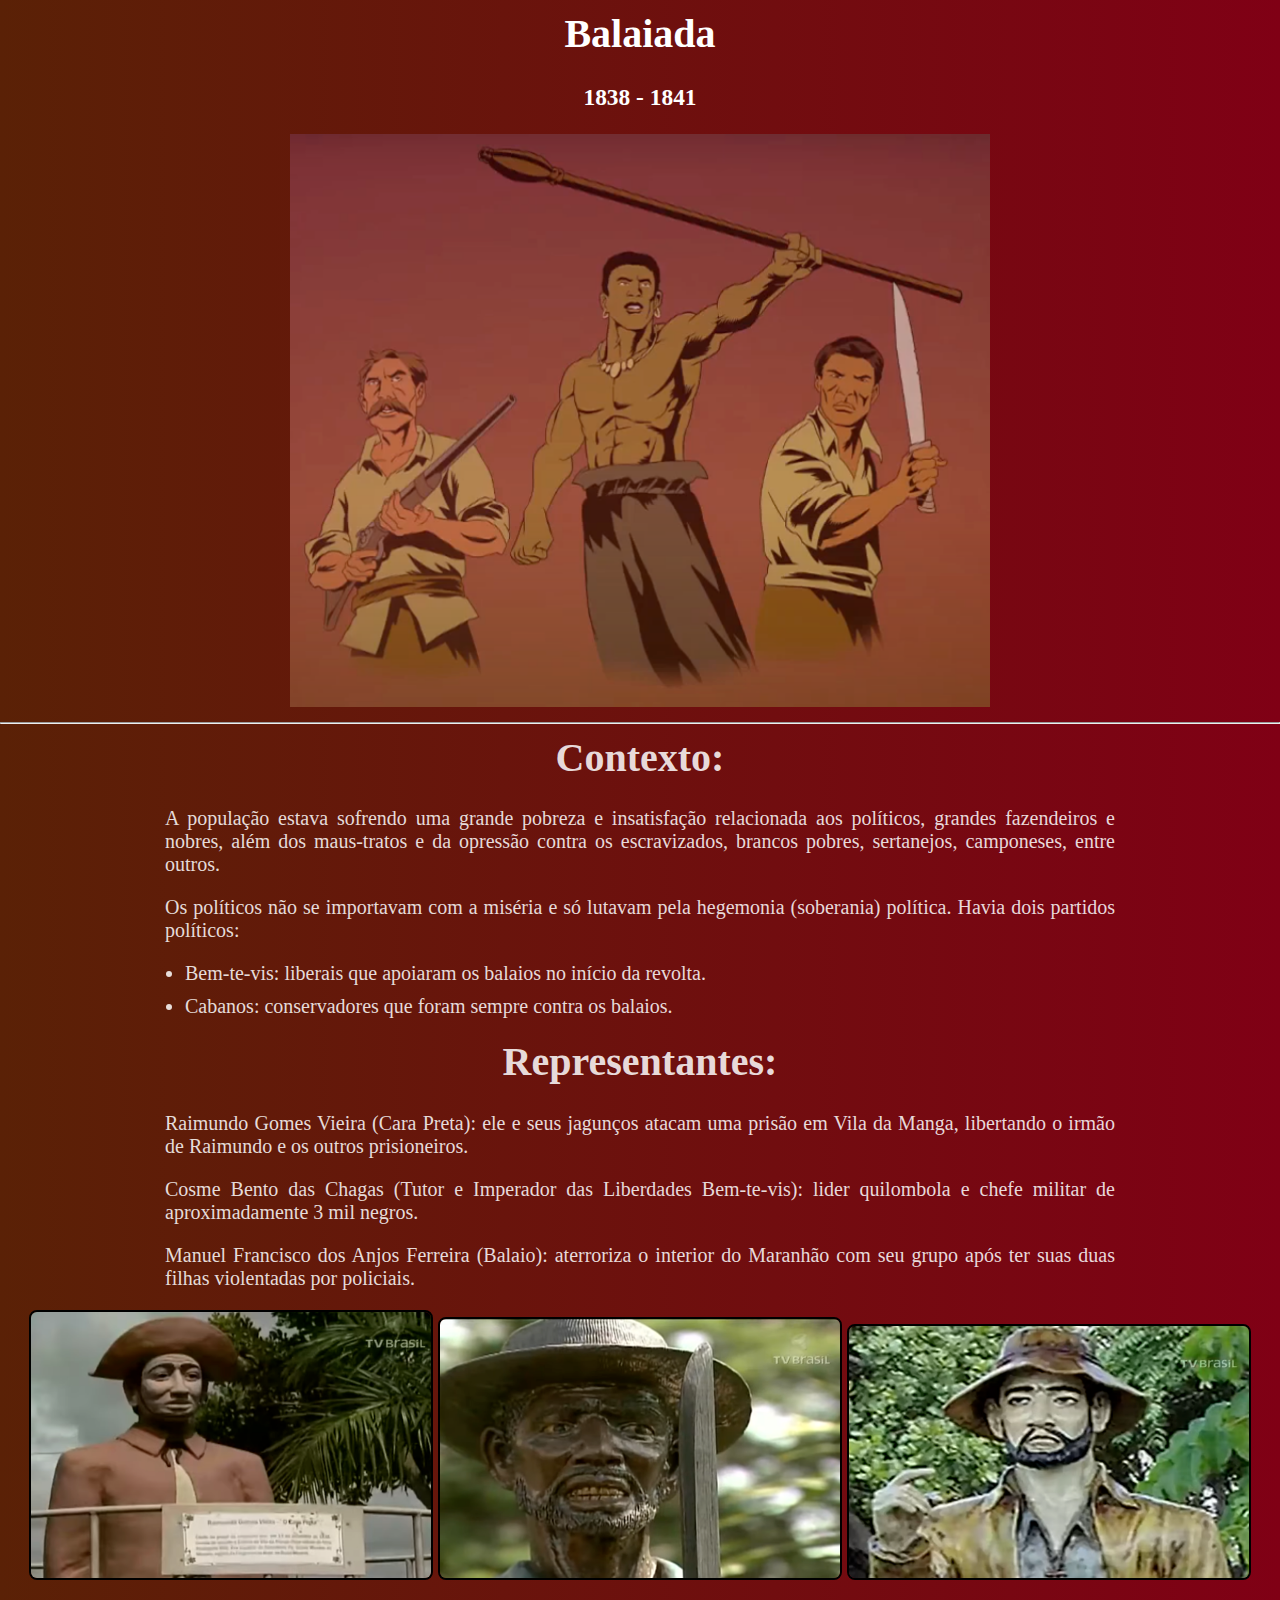
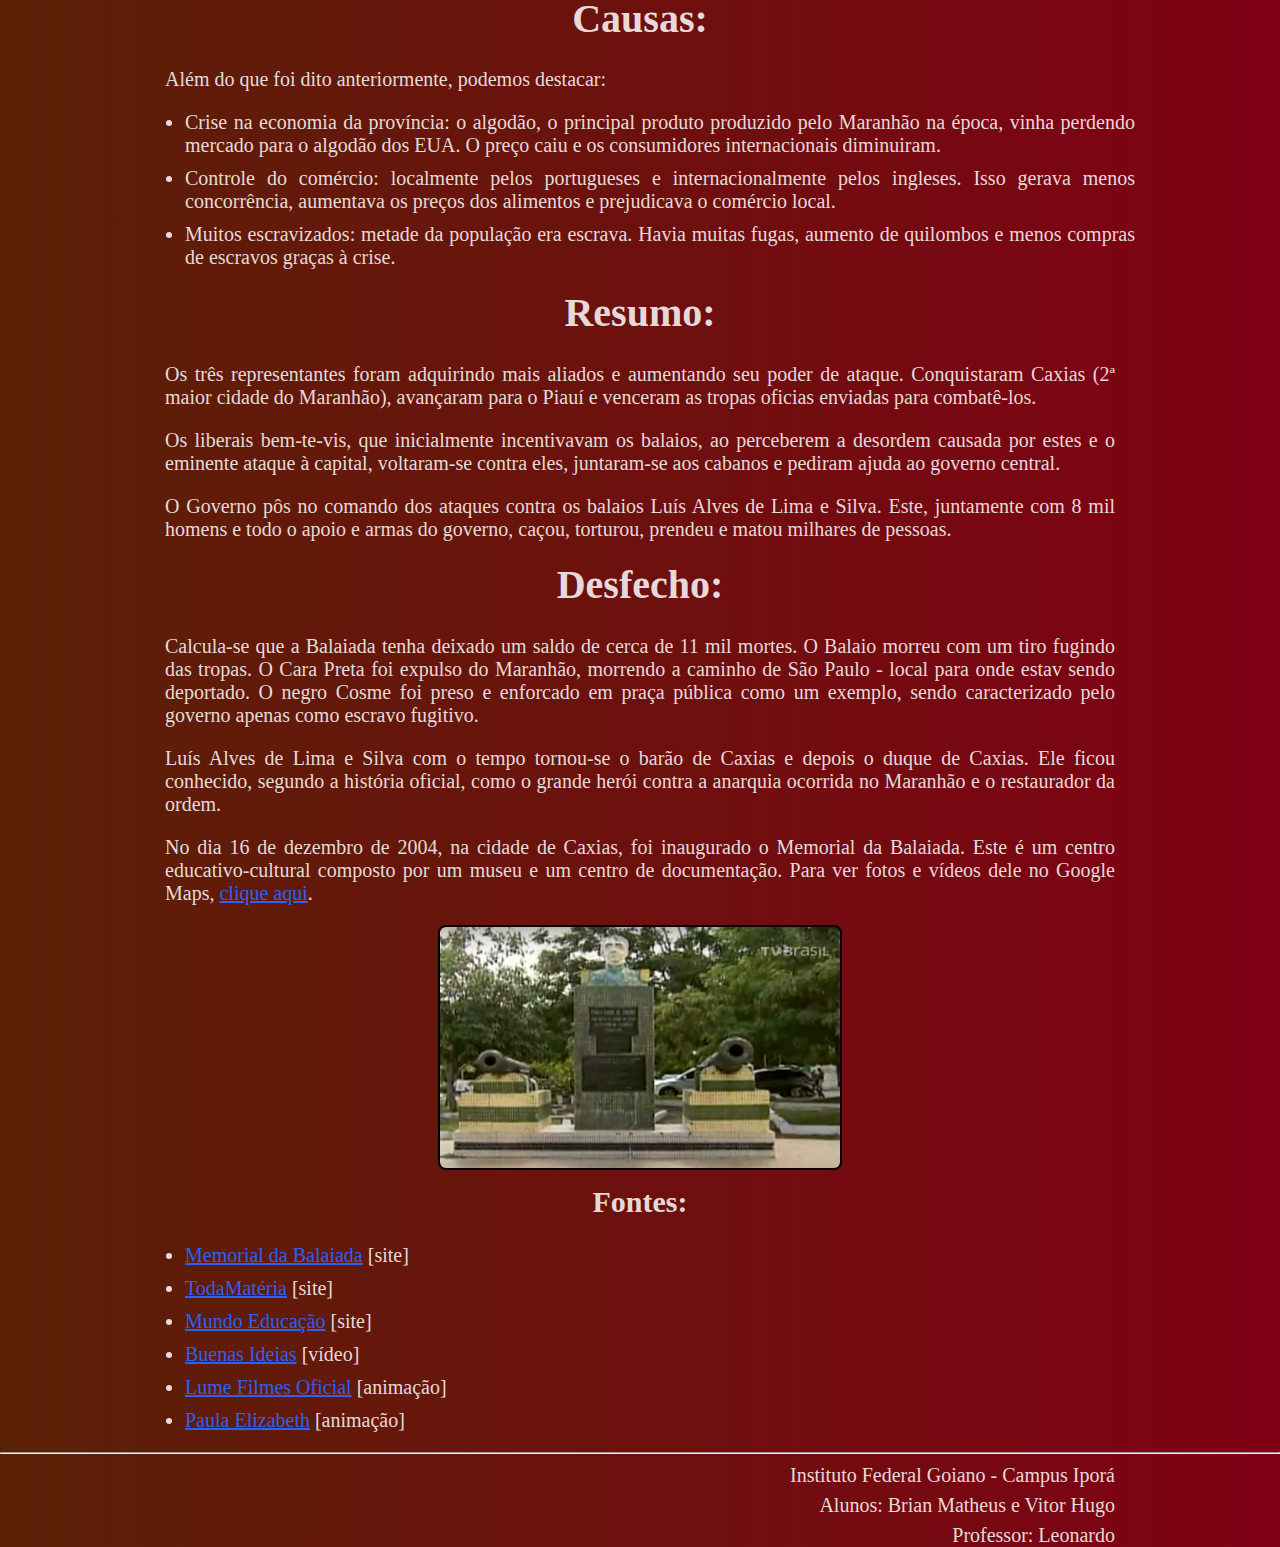
<file: index.html>
<!DOCTYPE html>
<html lang="pt-br">
<head>
    <meta charset="UTF-8">
    <meta name="viewport" content="width=device-width, initial-scale=1.0">
    <title>Balaiada</title>

    <link rel="stylesheet" href="style.css">
</head>

<body>
    <header>
        <h1>Balaiada</h1>
        <h3>1838 - 1841</h3>

        <img src="img/TresCarasBalaiada.png" alt="Três expoentes da Balaiada">
    </header>

    <hr>

    <main>
        <div id="contexto">
            <h1>Contexto:</h1>
    
            <p>
                A população estava sofrendo uma grande pobreza e insatisfação relacionada aos políticos, grandes fazendeiros e nobres, além dos maus-tratos e da opressão contra os escravizados, brancos pobres, sertanejos, camponeses, entre outros.
            </p>
            <p>
                Os políticos não se importavam com a miséria e só lutavam pela hegemonia (soberania) política. Havia dois partidos políticos:
            </p>
            <ul>
                <li><b>Bem-te-vis:</b> liberais que apoiaram os balaios no início da revolta.</li>
                <li><b>Cabanos:</b> conservadores que foram sempre contra os balaios.</li>
            </ul>
        </div>
    
        <div id="representantes">
            <h1>Representantes:</h1>
    
            <p>
                Raimundo Gomes Vieira (Cara Preta): ele e seus jagunços atacam uma prisão em Vila da Manga, libertando o irmão de Raimundo e os outros prisioneiros.
            </p>
            <p>
                Cosme Bento das Chagas (Tutor e Imperador das Liberdades Bem-te-vis): lider quilombola e chefe militar de aproximadamente 3 mil negros.
            </p>
            <p>
                Manuel Francisco dos Anjos Ferreira (Balaio): aterroriza o interior do Maranhão com seu grupo após ter suas duas filhas violentadas por policiais.
            </p>

            <div id="tresCaras">
                <img src="img/CaraPreta.png" alt="Estátua do Cara Preta" title="Estátua do Cara Preta">
                <img src="img/NegroCosme.png" alt="Estátua do Negro Cosme" title="Estátua do Negro Cosme">
                <img src="img/Balaio.png" alt="Estátua do Balaio" title="Estátua do Balaio">
            </div>
        </div>

        <div id="causas">
            <h1>Causas:</h1>
    
            <p>Além do que foi dito anteriormente, podemos destacar:</p>
            <ul>
                <li>
                    <b>Crise na economia da província:</b> o algodão, o principal produto produzido pelo Maranhão na época, vinha perdendo mercado para o algodão dos EUA. O preço caiu e os consumidores internacionais diminuiram.
                </li>
                <li>
                    <b>Controle do comércio:</b> localmente pelos portugueses e internacionalmente pelos ingleses. Isso gerava menos concorrência, aumentava os preços dos alimentos e prejudicava o comércio local.
                </li>
                <li>
                    <b>Muitos escravizados:</b> metade da população era escrava. Havia muitas fugas, aumento de quilombos e menos compras de escravos graças à crise.
                </li>
            </ul>
        </div>

        <div id="resumo">
            <h1>Resumo:</h1>
    
            <p>
                Os três representantes foram adquirindo mais aliados e aumentando seu poder de ataque. Conquistaram Caxias (2ª maior cidade do Maranhão), avançaram para o Piauí e venceram as tropas oficias enviadas para combatê-los.
            </p>
            <p>
                Os liberais bem-te-vis, que inicialmente incentivavam os balaios, ao perceberem a desordem causada por estes e o eminente ataque à capital, voltaram-se contra eles, juntaram-se aos cabanos e pediram ajuda ao governo central.
            </p>
            <p>
                O Governo pôs no comando dos ataques contra os balaios <b>Luís Alves de Lima e Silva</b>. Este, juntamente com 8 mil homens e todo o apoio e armas do governo, caçou, torturou, prendeu e matou milhares de pessoas.
            </p>
        </div>

        <div id="desfecho">
            <h1>Desfecho:</h1>
    
            <p>
                Calcula-se que a Balaiada tenha deixado um saldo de cerca de 11 mil mortes. O <b>Balaio</b> morreu com um tiro fugindo das tropas. O <b>Cara Preta</b> foi expulso do Maranhão, morrendo a caminho de São Paulo - local para onde estav sendo deportado. O <b>negro Cosme</b> foi preso e enforcado em praça pública como um exemplo, sendo caracterizado pelo governo apenas como escravo fugitivo.
            </p>
            <p>
                Luís Alves de Lima e Silva com o tempo tornou-se o barão de Caxias e depois o duque de Caxias. Ele ficou conhecido, segundo a história oficial, como o grande herói contra a anarquia ocorrida no Maranhão e o restaurador da ordem.
            </p>
            <p>
                No dia 16 de dezembro de 2004, na cidade de Caxias, foi inaugurado o <b>Memorial da Balaiada</b>. Este é um centro educativo-cultural composto por um museu e um centro de documentação. Para ver fotos e vídeos dele no Google Maps, <a href="https://goo.gl/maps/WR2J4986LpfwHnk37" target="_blank">clique aqui</a>.
            </p>
            <div id="duqueCaxias">
                <img src="img/DuqueCaxias.png" alt="Estátua do Duque de Caxias" title="Estátua do Duque de Caxias">
            </div>
        </div>

        <div id="fontes">
            <h2>Fontes:</h2>

            <ul>
                <li><a href="http://www.secti.ma.gov.br/memorial-da-balaiada/" target="_blank">Memorial da Balaiada</a> [site]</li>
                <li><a href="https://www.todamateria.com.br/balaiada/">TodaMatéria</a> [site]</li>
                <li><a href="https://mundoeducacao.uol.com.br/historiadobrasil/balaiada.htm">Mundo Educação</a> [site]</li>
                <li><a href="https://www.youtube.com/watch?v=91lvxk2fyWY">Buenas Ideias</a> [vídeo]</li>
                <li><a href="https://www.youtube.com/watch?v=bX4xAx1LmYI">Lume Filmes Oficial</a> [animação]</li>
                <li><a href="https://www.youtube.com/watch?v=ZQ5zsjbUl8M">Paula Elizabeth</a> [animação]</li>
            </ul>
        </div>

        <hr>

        <footer>
            <p>Instituto Federal Goiano - Campus Iporá</p>
            <p>Alunos: Brian Matheus e Vitor Hugo</p>
            <p>Professor: Leonardo</p>
        </footer>
    </main>
</body>
</html>
</file>
<file: style.css>
body {
    margin: 0;

    background: linear-gradient(90deg, rgb(90, 33, 6) 0%, rgb(128, 0, 21) 100%);
    height: 100vh;

    font: normal 15pt Bahnschrift;
    color: white;
}

header, h1, h2 {
    text-align: center;
    margin-top: 10px;
}

header img {
    width: calc(100vw - 30px);
    max-width: 700px;
}

main {
    color: rgba(255, 255, 255, 0.856);
    font-weight: lighter;
}

main p, ul {
    margin: 0 20px 30px;
    max-width: 950px;
    
    text-align: justify;
}

ul li {
    margin-top: 10px;
}

/* Faz os <p> ficarem centralizados em telas maiores */
@media (min-width: 950px) {
    main p, ul {
        margin: 0 auto 20px;
    }
}

div#tresCaras, div#duqueCaxias {
    text-align: center;
}

div img {
    width: calc(100vw - 30px);
    max-width: 400px;

    border: 2px solid black;
    border-radius: 8px;
}

a {
    color: rgb(44, 97, 241);
}

footer p {
    text-align: end;
    margin-top: 5px;
    margin-bottom: 7px;
}
</file>
